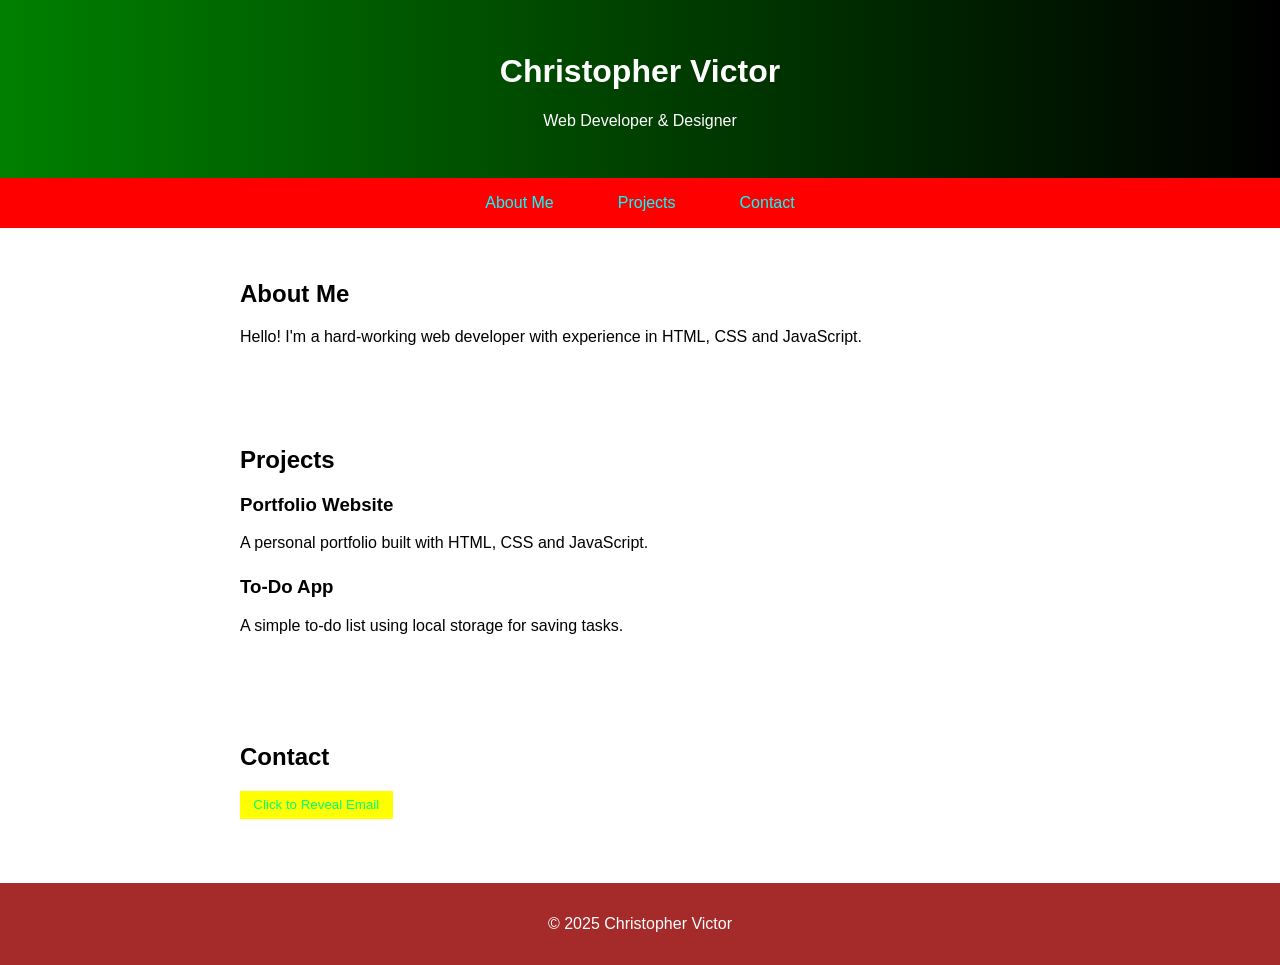
<file: index.html>
<!DOCTYPE html>
<html lang="en">
<head>
    <meta charset="UTF-8">
    <meta name="viewport" content="width=device-width, initial-scale=1.0">
    <title>My Portfolio</title>
    <link rel="stylesheet" href="style.css">
</head>
<body>
    <header>
        <h1>Christopher Victor</h1>
        <p>Web Developer & Designer</p>
    </header>

    <nav>
        <ul>
            <li><a href="#about">About Me</a></li>
            <li><a href="#projects">Projects</a></li>
            <li><a href="#contact">Contact</a></li>
        </ul>
    </nav>

    <section id="about">
        <h2>About Me</h2>
        <p>Hello! I'm a hard-working web developer with experience in HTML, CSS and JavaScript.</p>
    </section>

    <section id="projects">
        <h2>Projects</h2>
        <div class="project">
            <h3>Portfolio Website</h3>
            <p>A personal portfolio built with HTML, CSS and JavaScript.</p>
        </div>
        <div class="project">
            <h3>To-Do App</h3>
            <p>A simple to-do list using local storage for saving tasks.</p>
        </div>
    </section>

    <section id="contact">
        <h2>Contact</h2>
        <button id="contactBtn">Click to Reveal Email</button>
        <p id="email"
        style="display:none;">christophervictor@gmail.com</p>
    </section>

    <footer>
        <p>&copy; 2025 Christopher Victor</p>
    </footer>

    <script src="script.js"></script>   
</body>
</html>
</file>
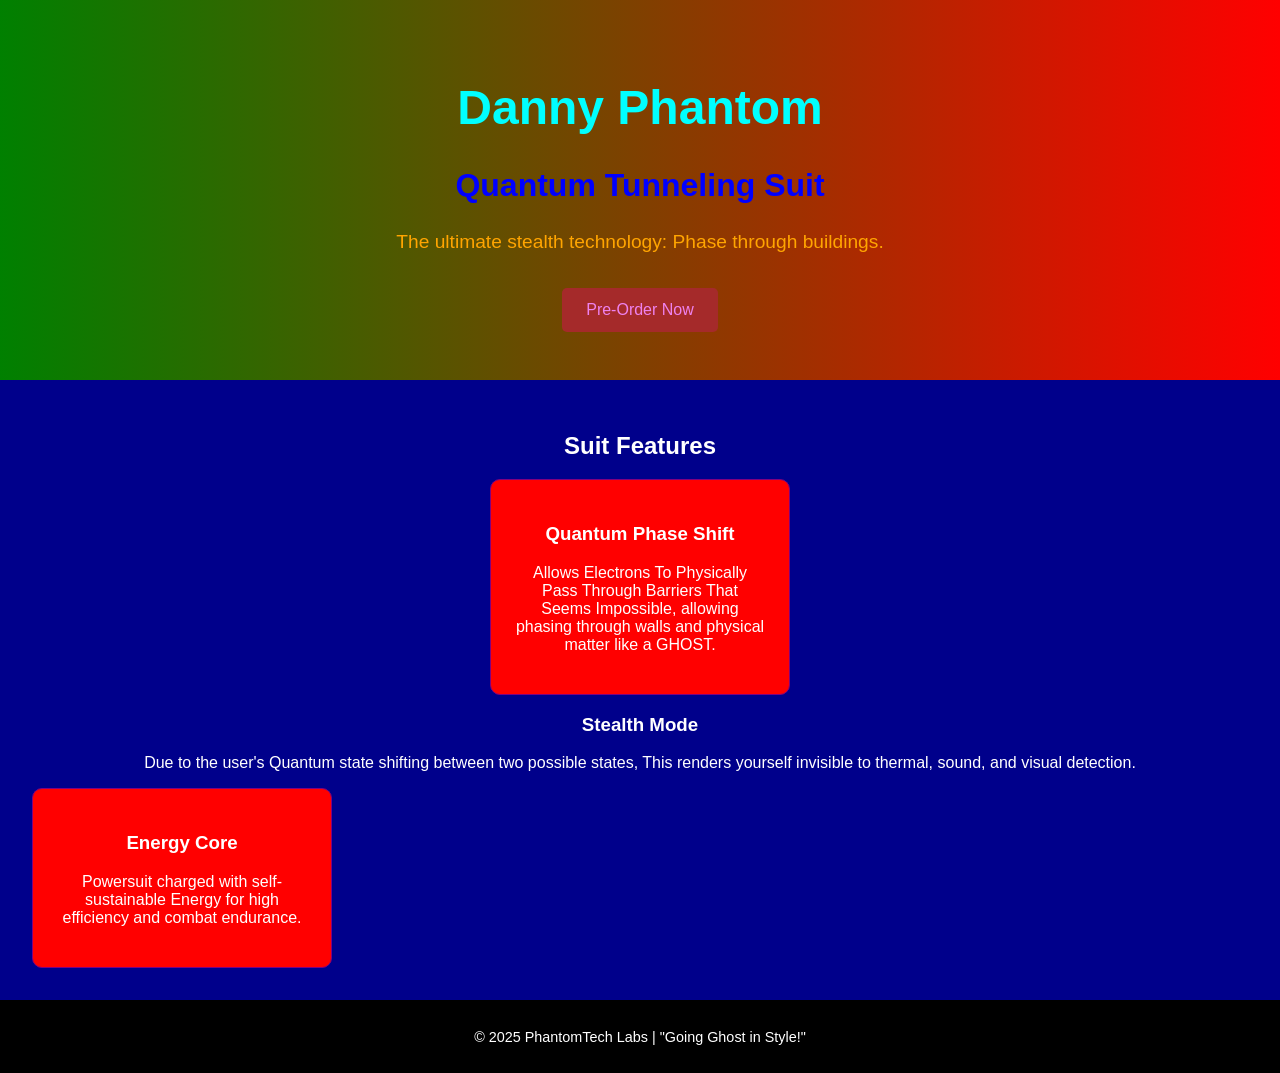
<file: COS102 (2)/index.html>
<!DOCTYPE html>
<html lang="en">
<head>
    <meta charset="UTF-8">
    <meta name="viewport" content="width=device-width, initial-scale=1.0">
    <title>Quantum Tunneling Suit</title>
    <link rel="stylesheet" href="style.css">
</head>
<body>
    <header>
        <h1>Danny Phantom</h1>
        <h2>Quantum Tunneling Suit</h2>
        <p>The ultimate stealth technology: Phase through buildings.</p>
        <button onclick="showAlert()">Pre-Order Now</button>
    </header>

    <section id="features">
        <h2>Suit Features</h2>
        <div class="feature-list">
            <div class="feature">
                <h3>Quantum Phase Shift</h3>
                <p>Allows Electrons To Physically Pass Through Barriers That Seems Impossible, allowing phasing through
                    walls and physical matter like a GHOST.</p>
            </div>
        </div>
        <div class="features">
            <h3>Stealth Mode</h3>
            <p>Due to the user's Quantum state shifting between two possible states, This renders yourself invisible 
                to thermal, sound, and visual detection.</p>
        </div>
        <div class="feature">
            <h3>Energy Core</h3>
            <p>Powersuit charged with self-sustainable Energy for high efficiency and combat endurance.</p>
        </div>
        </div>
    </section>

    <footer>
        <p>&copy; 2025 PhantomTech Labs | "Going Ghost in Style!"</p>
    </footer>

    <script src="script.js"></script>
</body>
</html>
</file>
<file: style.css>
body{
    font-family: Arial, sans-serif;
    margin: 0;
    padding: 0;
}

header{
    background: linear-gradient(to right, green, black);
    color: white;
    text-align: center;
    padding: 2em 0;
}

nav{
    background: red;
}

nav ul {
    list-style: none;
    display: flex;
    justify-content: center;
    padding: 0;
    margin: 0;
}

nav ul li{
    margin: 0 1em;
}

nav ul li a{
    color: aqua;
    text-decoration: none;
    padding: 1em;
    display: block;
}

section{
    padding: 2em;
    max-width: 800px;
    margin: auto;
}

.project{
    margin-bottom: 1.5em;
}

button{
    padding: 0.5em 1em;
    background: yellow;
    color: springgreen;
    border: none;
    cursor: pointer;
}

button:hover{
    background: black;
}

footer {
    background: brown;
    color: white;
    text-align: center;
    padding: 1em 0;
    margin-top: 2em;
}
</file>
<file: COS102 (2)/style.css>
body {
    font-family:'Segoe UI',sans-serif;
    margin: 0;
    background: black;
    color: white;
}
header {
    background: linear-gradient(to right, green, red);
    text-align: center;
    padding: 3em 1em;
}

header h1{
    font-size: 3em;
    color: aqua;
}

header h2{
    font-size: 2em;
    color: blue;
}

header p{
    font-size: 1.2em;
    color: orange;
}

header button{
    padding: 0.8em 1.5em;
    font-size: 1em;
    background-color: brown;
    color: violet;
    border: none;
    cursor: pointer;
    margin-top: 1em;
    border-radius: 5px;
}

header button:hover {
    background-color: yellow;
}

#features {
    padding: 2em;
    text-align: center;
    background-color: darkblue;
}

.feature-list {
    display: flex;
    flex-wrap: wrap;
    justify-content: center;
    gap: 2em;
    margin-top: 1em;
}

.feature{
    background: red;
    border: 1px solid purple;
    border-radius: 10px;
    padding: 1.5em;
    width: 250px;
}

footer {
    text-align: center;
    padding: 1em;
    background-color: black;
    font-size: 0.9em;
}
</file>
